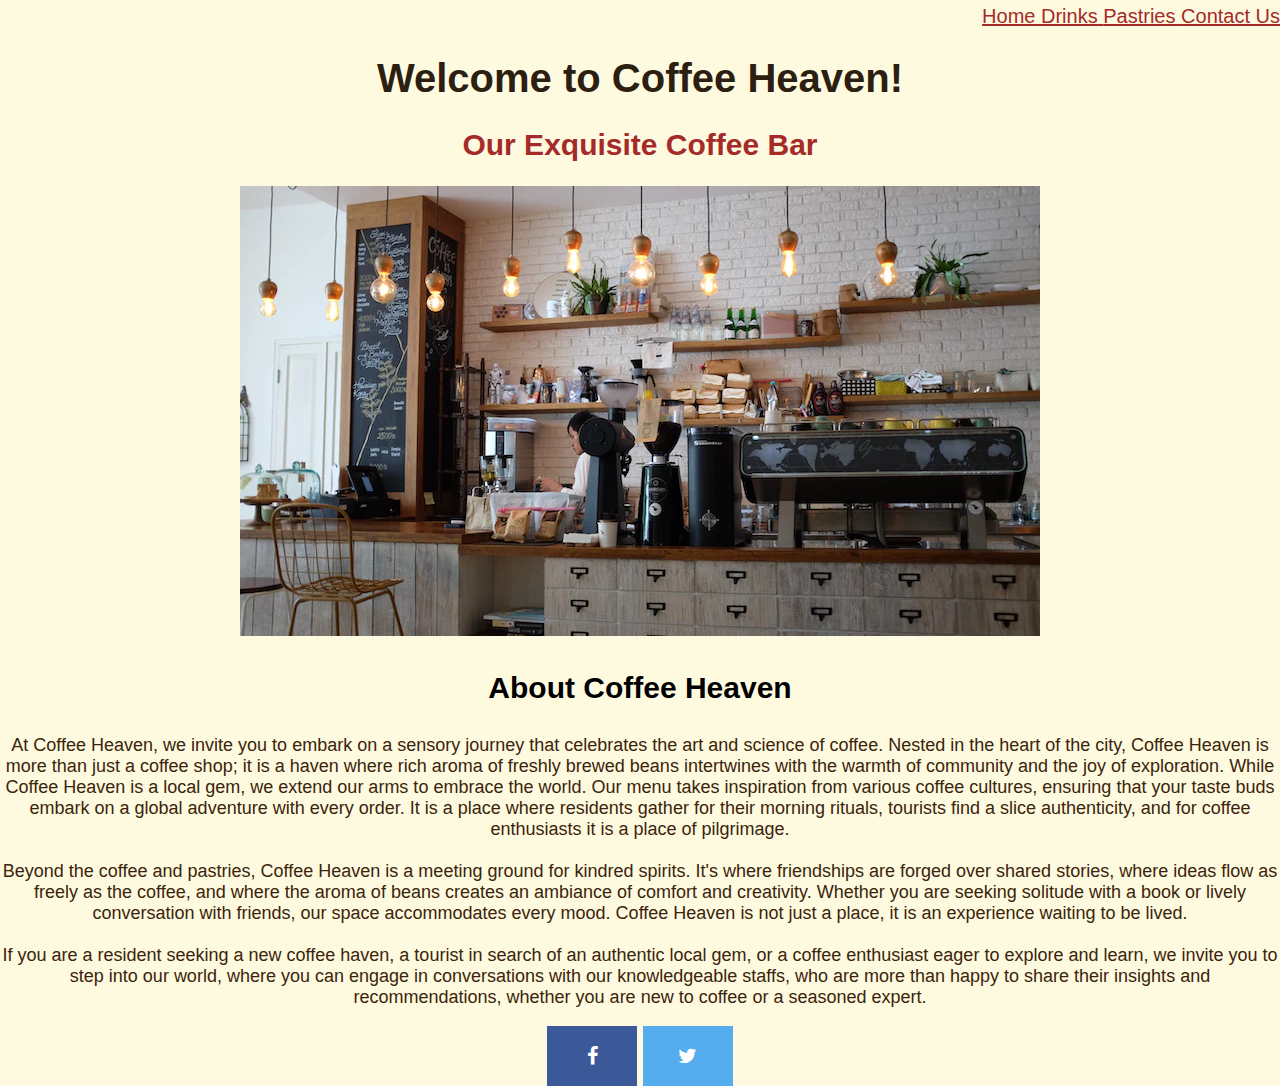
<file: index.html>
<!DOCTYPE html>
<html lang="en">
<head>
    <meta charset="UTF-8">
    <meta name="viewport" content="width=device-width, initial-scale=1.0">
    <link rel="stylesheet" href="./style.css">
    <link rel="preconnect" href="https://fonts.googleapis.com">
    <link rel="preconnect" href="https://fonts.gstatic.com" crossorigin>
    <link href="https://fonts.googleapis.com/css2?family=Open+Sans:ital,wght@0,700;1,400&family=Poppins:wght@700&display=swap" rel="stylesheet">
    <link rel="stylesheet" href="https://cdnjs.cloudflare.com/ajax/libs/font-awesome/4.7.0/css/font-awesome.min.css">

    <title>"Coffee Heaven" Website</title>
</head>

<body>
    
</body>
</html>

<!-- My NAVBAR -->


<div class="navbar">
    <a href="./index.html"> Home </a>
    <a href="./drinks.html"> Drinks </a>
    <a href="./pastries.html"> Pastries </a>
    <a href="contactus.html"> Contact Us </a>
<div>
    <h1>Welcome to Coffee Heaven!</h1>
    <!-- <h2>Header 2</h2> -->
    <!-- The coffee bar -->
    <h2 id="coffebar"> Our Exquisite Coffee Bar</h2>
    <!--Add my coffee bar image  -->
    <div class="coffee-bar">
        <img src="./website_pictures/coffee_bar.webp" alt="Coffee-Bar" > 
    </div>

<h3> About Coffee Heaven</h3>
<p>At Coffee Heaven, we invite you to embark on a sensory journey that celebrates the art and science of coffee. Nested in the heart of the city, Coffee Heaven is more than just a coffee shop; it is a haven where rich aroma of freshly brewed beans intertwines with the warmth of community and the joy of exploration. While Coffee Heaven is a local gem, we extend our arms to embrace the world. Our menu takes inspiration from various coffee cultures, ensuring that your taste buds embark on a global adventure with every order. It is a place where residents gather for their morning rituals, tourists find a slice authenticity, and for coffee enthusiasts it is a place of pilgrimage.<br><br> Beyond the coffee and pastries, Coffee Heaven is a meeting ground for kindred spirits. It's where friendships are forged over shared stories, where ideas flow as freely as the coffee, and where the aroma of beans creates an ambiance of comfort and creativity. Whether you are seeking solitude with a book or lively conversation with friends, our space accommodates every mood. Coffee Heaven is not just a place, it is an experience waiting to be lived.<br><br> If you are a resident seeking a new coffee haven, a tourist in search of an authentic local gem, or a coffee enthusiast eager to explore and learn, we invite you to step into our world, where you can engage in conversations with our knowledgeable staffs, who are more than happy to share their insights and recommendations, whether you are new to coffee or a seasoned expert. 

<div class="social-media">
    <a href="https://www.facebook.com/" class="fa fa-facebook"></a>
    <a href="https://www.twitter.com/"class="fa fa-twitter"></a>
    <!-- <a href="https://www.instagram.com/" class="fa fa-instagram"></a> -->
</div>

    
<!-- The Pastries page Header/ paragraphs -->
<!-- <h4 id="pastries_page"> Bites with Brew</h4> -->
<!-- Adding my varieties of pastries -->
</file>
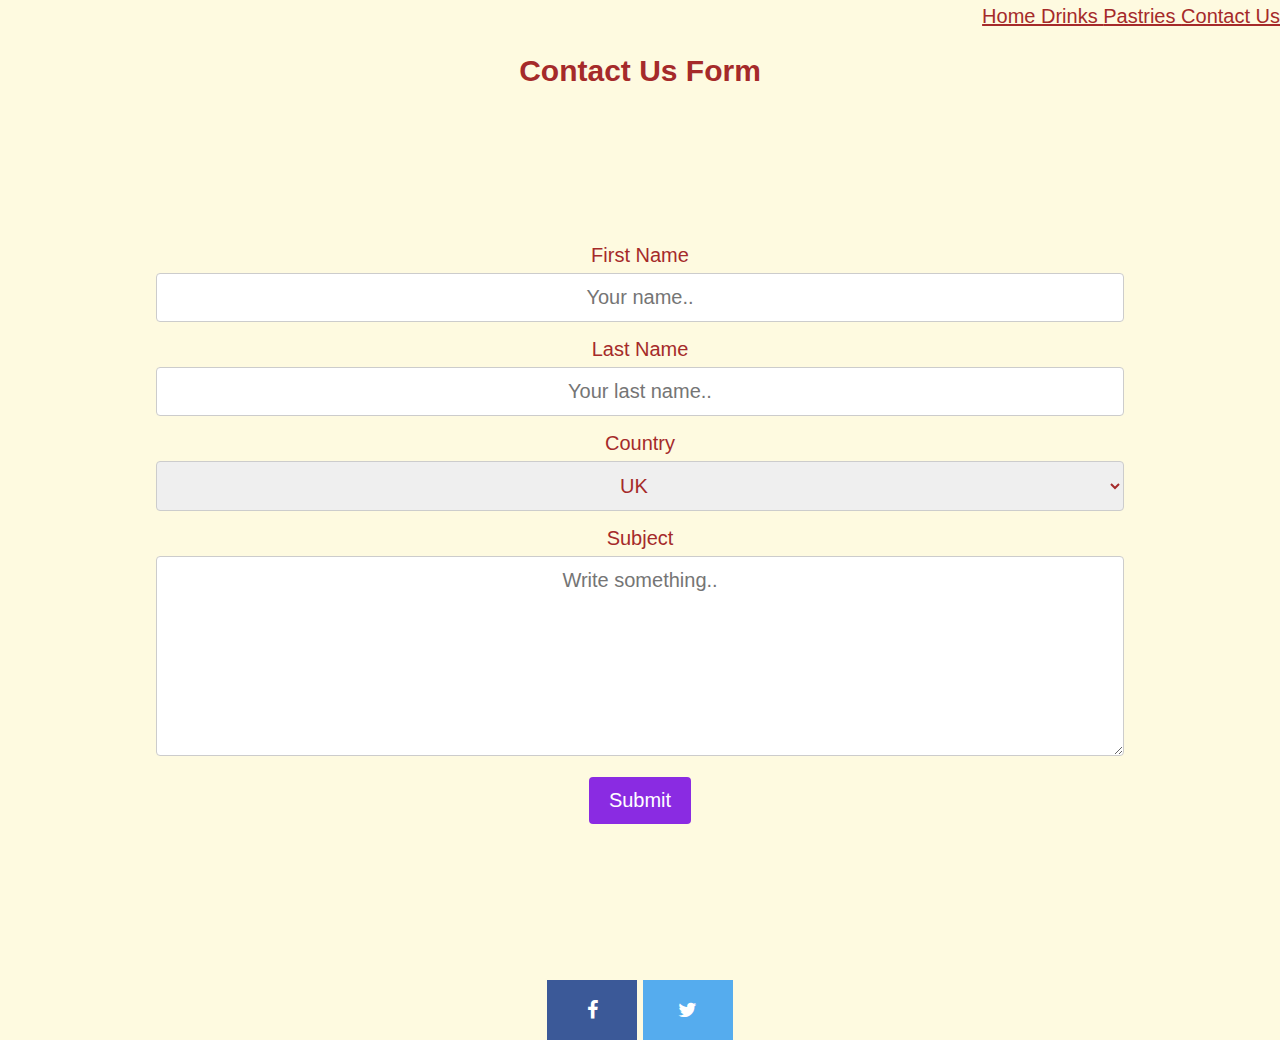
<file: contactus.html>
<!DOCTYPE html>
<html lang="en">
<head>
    <meta charset="UTF-8">
    <meta name="viewport" content="width=device-width, initial-scale=1.0"><link rel="stylesheet" href="./style.css">
    <link rel="preconnect" href="https://fonts.googleapis.com">
    <link rel="preconnect" href="https://fonts.gstatic.com" crossorigin>
    <link href="https://fonts.googleapis.com/css2?family=Open+Sans:ital,wght@0,700;1,400&family=Poppins:wght@700&display=swap" rel="styl<link rel="stylesheet" href="https://cdnjs.cloudflare.com/ajax/libs/font-awesome/4.7.0/css/font-awesome.min.css">
    <link rel="stylesheet" href="https://cdnjs.cloudflare.com/ajax/libs/font-awesome/4.7.0/css/font-awesome.min.css">

    <title>Document</title>

</head>
<body>


<div class="navbar">
    <a href="./index.html"> Home </a>
    <a href="./drinks.html"> Drinks </a>
    <a href="./pastries.html"> Pastries </a>
    <a href="contactus.html"> Contact Us</a>
<div>

<h2> Contact Us Form</h2>
<div class="container">
    <form action="action_page.php">
  
      <label for="fname">First Name</label>
      <input type="text" id="fname" name="firstname" placeholder="Your name..">
  
      <label for="lname">Last Name</label>
      <input type="text" id="lname" name="lastname" placeholder="Your last name..">
  
      <label for="country">Country</label>
      <select id="country" name="country">
        <option value="australia">UK</option>
        <option value="canada">Canada</option>
        <option value="usa">USA</option>
      </select>
  
      <label for="subject">Subject</label>
      <textarea id="subject" name="subject" placeholder="Write something.." style="height:200px"></textarea>
  
      <input type="submit" value="Submit">
  
    </form>
</div>


<div class="social media">
      <a href="https://facebook.com/" class="fa fa-facebook"></a>
      <a href="https://twitter.com/" class="fa fa-twitter"></a>
      
</div>

</body>
</html>
</file>
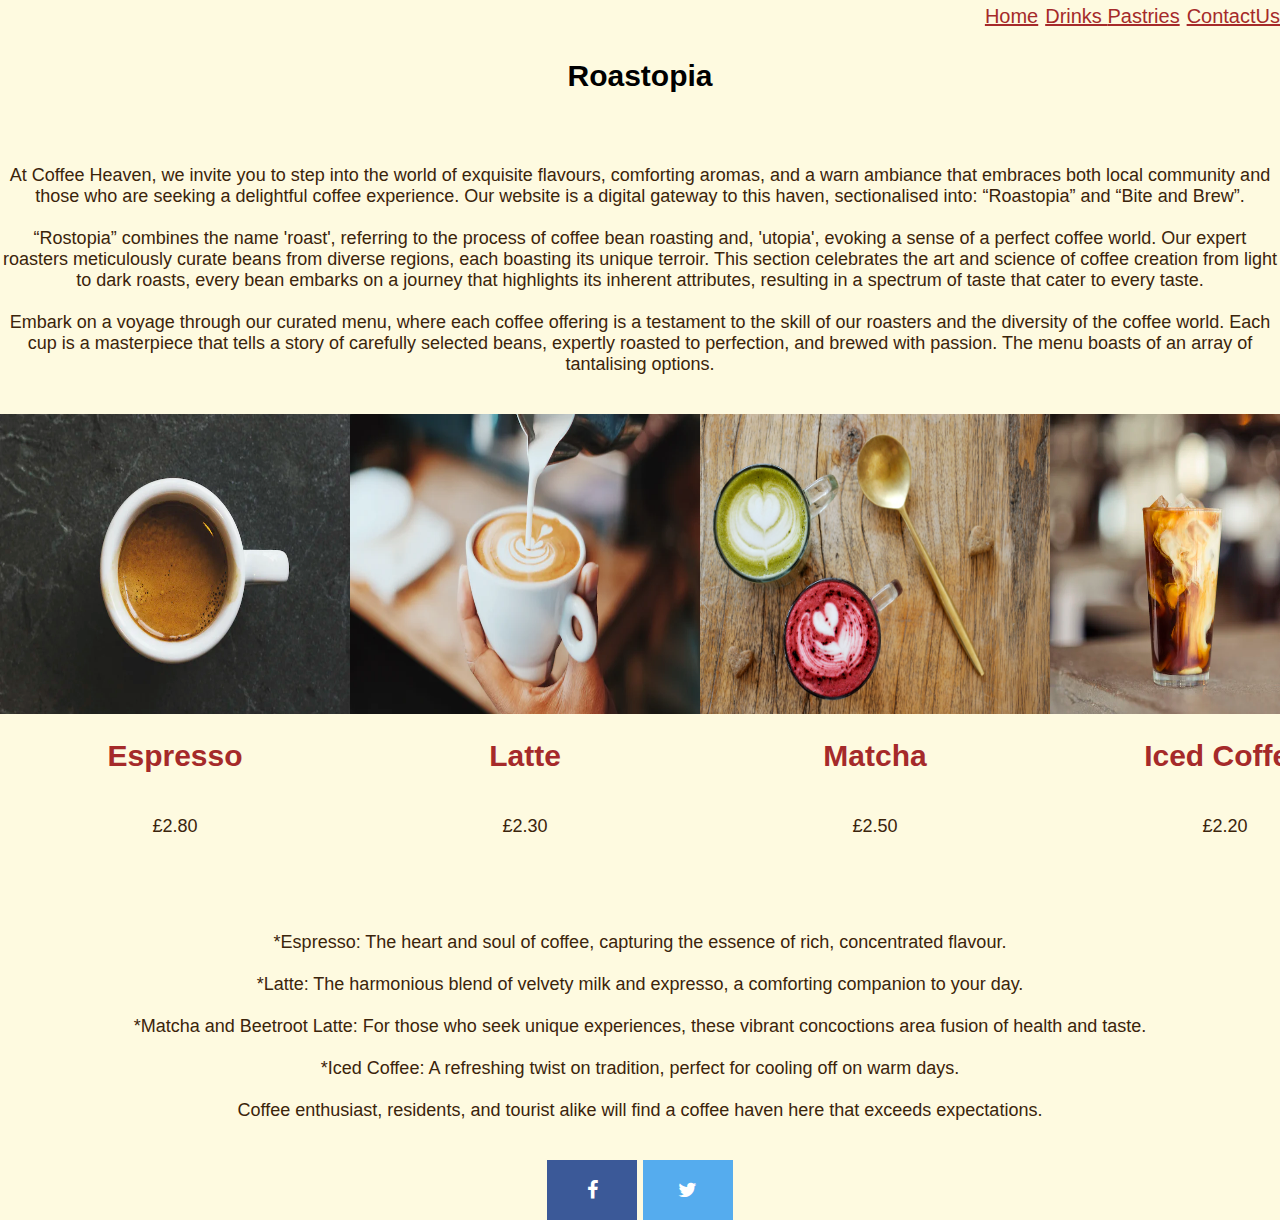
<file: drinks.html>
<!DOCTYPE html>
<html lang="en">
<head>
    <meta charset="UTF-8">
    <meta name="viewport" content="width=device-width, initial-scale=1.0">
    <link rel="stylesheet" href="./style.css">
    <link rel="preconnect" href="https://fonts.googleapis.com">
    <link rel="preconnect" href="https://fonts.gstatic.com" crossorigin>
    <link href="https://fonts.googleapis.com/css2?family=Open+Sans:ital,wght@0,700;1,400&family=Poppins:wght@700&display=swap" rel="stylesheet">  
    <link rel="stylesheet" href="https://cdnjs.cloudflare.com/ajax/libs/font-awesome/4.7.0/css/font-awesome.min.css">
    <title>Document</title>

</head>
<body>


<div class="navbar">
        <a href="./index.html"> Home</a>
        <a href="./drinks.html"> Drinks </a>
        <a href="./pastries.html"> Pastries</a>
        <a href="./contactus.html"> ContactUs </a>
<div>
        <h3 id="drinks_page"> Roastopia</h3>
<p><br><br> At Coffee Heaven, we invite you to step into the world of exquisite flavours, comforting aromas, and a warn ambiance that embraces both local community and those who are seeking a delightful coffee experience. Our website is a digital gateway to this haven, sectionalised into: “Roastopia” and “Bite and Brew”.<br><br> “Rostopia” combines the name 'roast', referring to the process of coffee bean roasting and, 'utopia', evoking a sense of a perfect coffee world.  Our expert roasters meticulously curate beans from diverse regions, each boasting its unique terroir. This section celebrates the art and science of coffee creation from light to dark roasts, every bean embarks on a journey that highlights its inherent attributes, resulting in a spectrum of taste that cater to every taste.<br><br> Embark on a voyage through our curated menu, where each coffee offering is a testament to the skill of our roasters and the diversity of the coffee world. Each cup is a masterpiece that tells a story of carefully selected beans, expertly roasted to perfection, and brewed with passion. The menu boasts of an array of tantalising options.<br><br></p>      
    <!--The Drinks page Header/ paragraphs  -->
    <!-- Adding my varieties of coffee -->
        <div class="img-container">
        <div class="img-links">
        <img src="./website_pictures/cxpresso.webp" class="img-links" alt="Espresso">
        <h2>Espresso</h2> 
        <p>£2.80</p>
        </div>
        <div class="img-links">
        <img src="./website_pictures/latte.webp" class="img-links" alt="latte">
        <h2>Latte</h2>
        <p>£2.30</p>
        </div>
        <div class="img-links">
        <img src="./website_pictures/matcha_and_beetroot lattes.webp" alt="Matcha and beetroot">
        <h2>Matcha</h2>
        <p>£2.50</p>
        </div>
        <div class="img-links">
        <img src="./website_pictures/iced_coffee.webp" class="img-links" alt=" CoffeeIced">
        <h2>Iced Coffee</h2>
        <p>£2.20</p>
        </div>
</div>

<p><br>*Espresso: The heart and soul of coffee, capturing the essence of rich, concentrated flavour.<br><br>*Latte: The harmonious blend of velvety milk and expresso, a comforting companion to your day.<br><br>*Matcha and Beetroot Latte: For those who seek unique experiences, these vibrant concoctions area fusion of health and taste.<br><br>*Iced Coffee: A refreshing twist on tradition, perfect for cooling off on warm days.<br><br> Coffee enthusiast, residents, and tourist alike will find a coffee haven here that exceeds expectations.<br><br>
     
<div class="social-media">   
        <a href="https://facebook.com/" class="fa fa-facebook"></a>
        <a href="https://twitter.com/" class="fa fa-twitter"></a>
        <!-- <a href="https://instagram.com/" class="fa fa-instagram"></a> -->
</div>



</body>
</html>
</file>
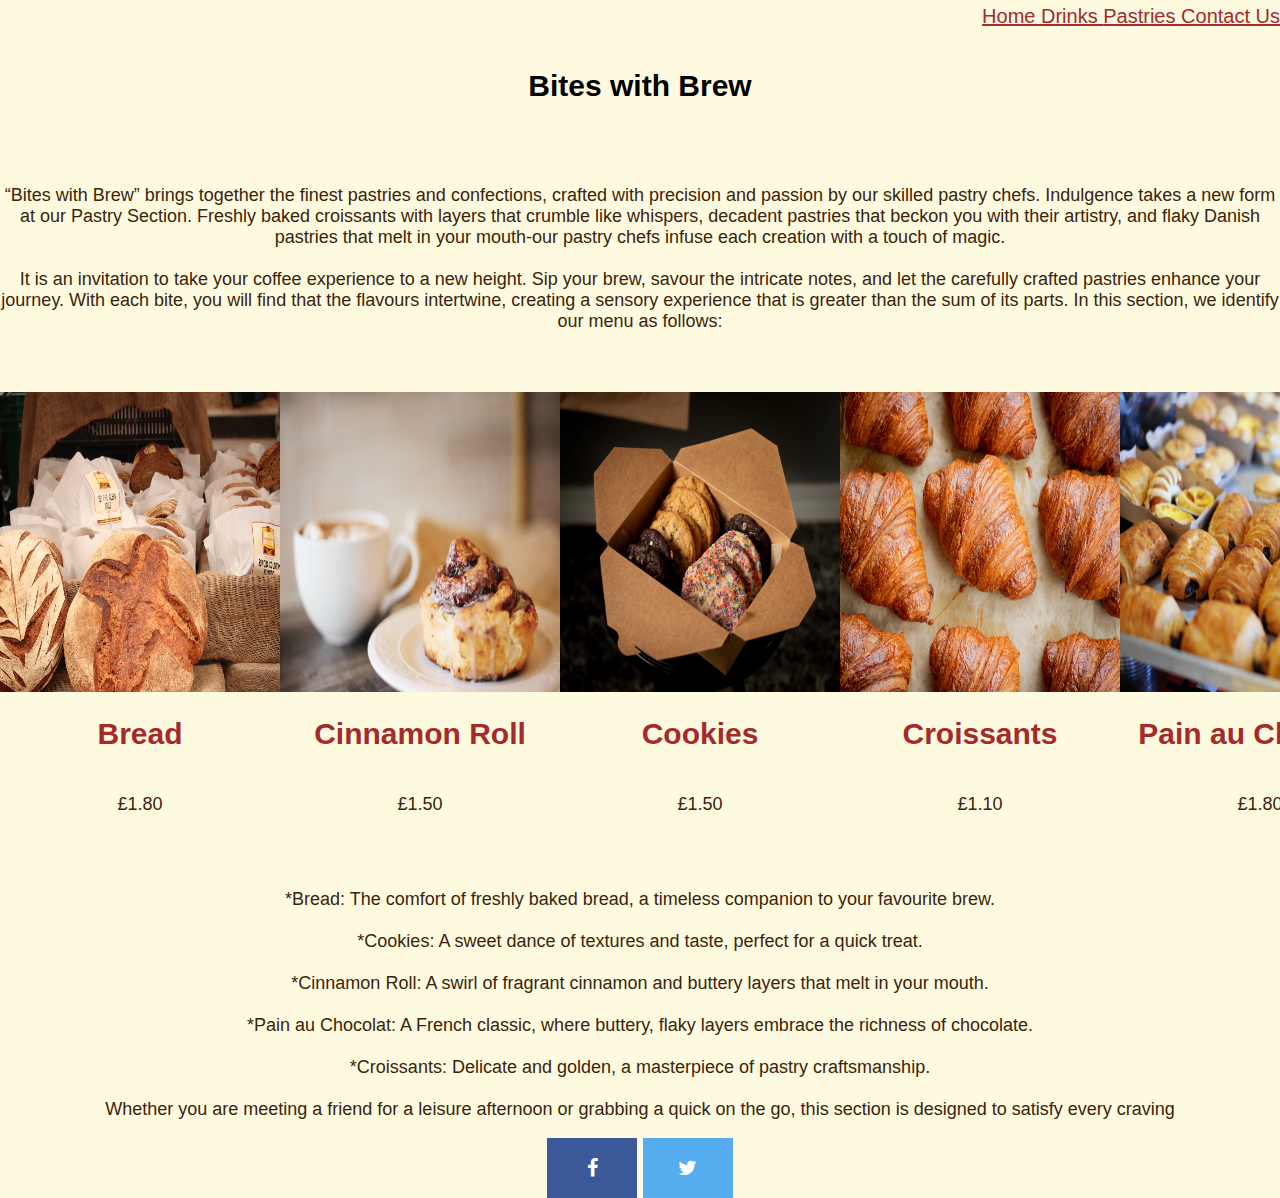
<file: pastries.html>
<!DOCTYPE html>
<html lang="en">
<head>
    <meta charset="UTF-8">
    <meta name="viewport" content="width=device-width, initial-scale=1.0">
    <link rel="stylesheet" href="./style.css">
    <link rel="preconnect" href="https://fonts.googleapis.com">
    <link rel="preconnect" href="https://fonts.gstatic.com" crossorigin>
    <link href="https://fonts.googleapis.com/css2?family=Open+Sans:ital,wght@0,700;1,400&family=Poppins:wght@700&display=swap" rel="stylesheet">
    <link rel="stylesheet" href="https://cdnjs.cloudflare.com/ajax/libs/font-awesome/4.7.0/css/font-awesome.min.css">
    <title>Document</title>

</head>
<body>
    

<div class="navbar">
    <a href="./index.html"> Home </a>
    <a href="./drinks.html"> Drinks </a>
    <a href="./pastries.html"> Pastries </a>
    <a href="./contactus.html"> Contact Us</a>
<div>

    <!-- The Pastries page Header/ paragraphs -->
    <!-- <h4 id="pastries_page"> Bites with Brew</h4> -->
    <h4 id="pastries_page"> Bites with Brew</h4>
    
    <p><br><br> “Bites with Brew” brings together the finest pastries and confections, crafted with precision and passion by our skilled pastry chefs. Indulgence takes a new form at our Pastry Section. Freshly baked croissants with layers that crumble like whispers, decadent pastries that beckon you with their artistry, and flaky Danish pastries that melt in your mouth-our pastry chefs infuse each creation with a touch of magic.<br><br> It is an invitation to take your coffee experience to a new height. Sip your brew, savour the intricate notes, and let the carefully crafted pastries enhance your journey. With each bite, you will find that the flavours intertwine, creating a sensory experience that is greater than the sum of its parts. In this section, we identify our menu as follows:<br><br><br></p>
    <!-- Adding my varieties of pastries -->    
<div class="img-container-pastries">
    <div class="img-links">
    <img src="./website_pictures/bread.webp" class="img-links" alt="">
    <h2>Bread</h2>
    <p>£1.80</p>
    </div>
    <div class="img-links">
    <img src="./website_pictures/cinnamon roll.webp" class="img-links" alt="">
    <h2>Cinnamon Roll</h2>
    <p>£1.50</p>
    </div>
    <div class="img-links">
    <img src="./website_pictures/cookies.webp" alt="">
    <h2>Cookies</h2>
    <p>£1.50</p>
    </div>
    <div class="img-links">
    <img src="./website_pictures/croissants.webp" class="img-links" alt="">
    <h2>Croissants</h2>
    <p>£1.10</p>
    </div>
    <div class="img-links">
    <img src="./website_pictures/pain_au_chocolat.webp" class="img-links" alt="">
    <h2>Pain au Chocolat</h2>
    <p>£1.80</p>
    </div>
</div>
    <!-- <h4 id="pastries_page"> Bites with Brew</h4> -->
<p>*Bread: The comfort of freshly baked bread, a timeless companion to your favourite brew.<br><br>*Cookies: A sweet dance of textures and taste, perfect for a quick treat.<br><br>*Cinnamon Roll: A swirl of fragrant cinnamon and buttery layers that melt in your mouth.<br><br>*Pain au Chocolat: A French classic, where buttery, flaky layers embrace the richness of chocolate.<br><br>*Croissants: Delicate and golden, a masterpiece of pastry craftsmanship.<br><br> Whether you are meeting a friend for a leisure afternoon or grabbing a quick on the go, this section is designed to satisfy every craving 
    
<div class="social-media">
    <a href="https://www.facebook.com/" class="fa fa-facebook"></a>
    <a href="https://www.twitter.com/" class="fa fa-twitter"></a>
   
</div>   

</body>
</html>
</file>
<file: style.css>
*{
    color: brown;
    font-family: Arial, sans-serif;
    font-size: 20px;
    text-align:center;
}
body{
    font-family: Arial, Helvetica, sans-serif; 
    background-color: #fefae0;
    background-size: auto;
    background-position: center;
    margin: 0;
    padding: 0;
}
h1{
    color: #2c1e11;
    font-size: 40px; 
    text-align:center;
} 

.coffee-bar{
    height:"900px";
    width:"800px";
}
h2{
    color:brown;
    font-size: 30px;
    text-align: centre;
}


h3{
    color:black;
    font-size: 30px;
    text-align: center;
    
}

h4{
    color:black;
    font-size: 30px;
    text-align: center;
}

.img-container{
    display: flex;
    justify-content:space-evenly;
    align-items: center;
    width: 100%;
    height: 100%; 
    padding-bottom: 3%;   
}

.img-container img{
    width:350px;
    height: 300px;
}
.img-links{
    display: flex;
    flex-direction: column;
    align-items: center;
}

    


p{
    color: #3b240b;
    font-size: 18px;
}




.navbar{
    text-align: right;
    color:beige;
    border:2px;
    font-size: 25px;
    padding: 0px;
    margin:auto;
}  


.img-container-pastries{
    display:flex;
    justify-content: space-evenly;
    align-items: center;
    width: 100%;
    height: 100%;
    padding-bottom: 3%;
}

.img-container-pastries img{
    width: 280px;
    height:300px;
}

.img-links{
    display: flex;
    flex-direction: column;
    align-items: center;
}

 
input[type=text], select, textarea {
  width: 100%; 
  padding: 12px; 
  border: 1px solid #ccc;
  border-radius: 4px; 
  box-sizing: border-box; 
  margin-top: 6px;
  margin-bottom: 16px; 
  resize: vertical;
}

input[type=submit] {
    background-color: blueviolet;
    color: white;
    padding: 12px 20px;
    border: none;
    border-radius: 4px;
    cursor: pointer;
}


/* When moving the mouse over the submit button, add a darker green color */
input[type=submit]:hover {
    background-color: #556b2f;
}
  
  
.container {
    border-radius: 10px;
    background-color: #fefae0;
    padding: 3rem;
    margin: 7.5%;

}

.fa {
    padding: 20px;
    font-size: 30px;
    width: 50px;
    text-align: center;
    text-decoration: none;
}
  
  /* Add a hover effect if you want */
.fa:hover {
    opacity: 0.7;
}
  
 
  
  /* Facebook */
.fa-facebook {
    background: #3B5998;
    color: white;
}
  
  /* Twitter */
.fa-twitter {
    background: #55ACEE;
    color: white;
}
</file>
